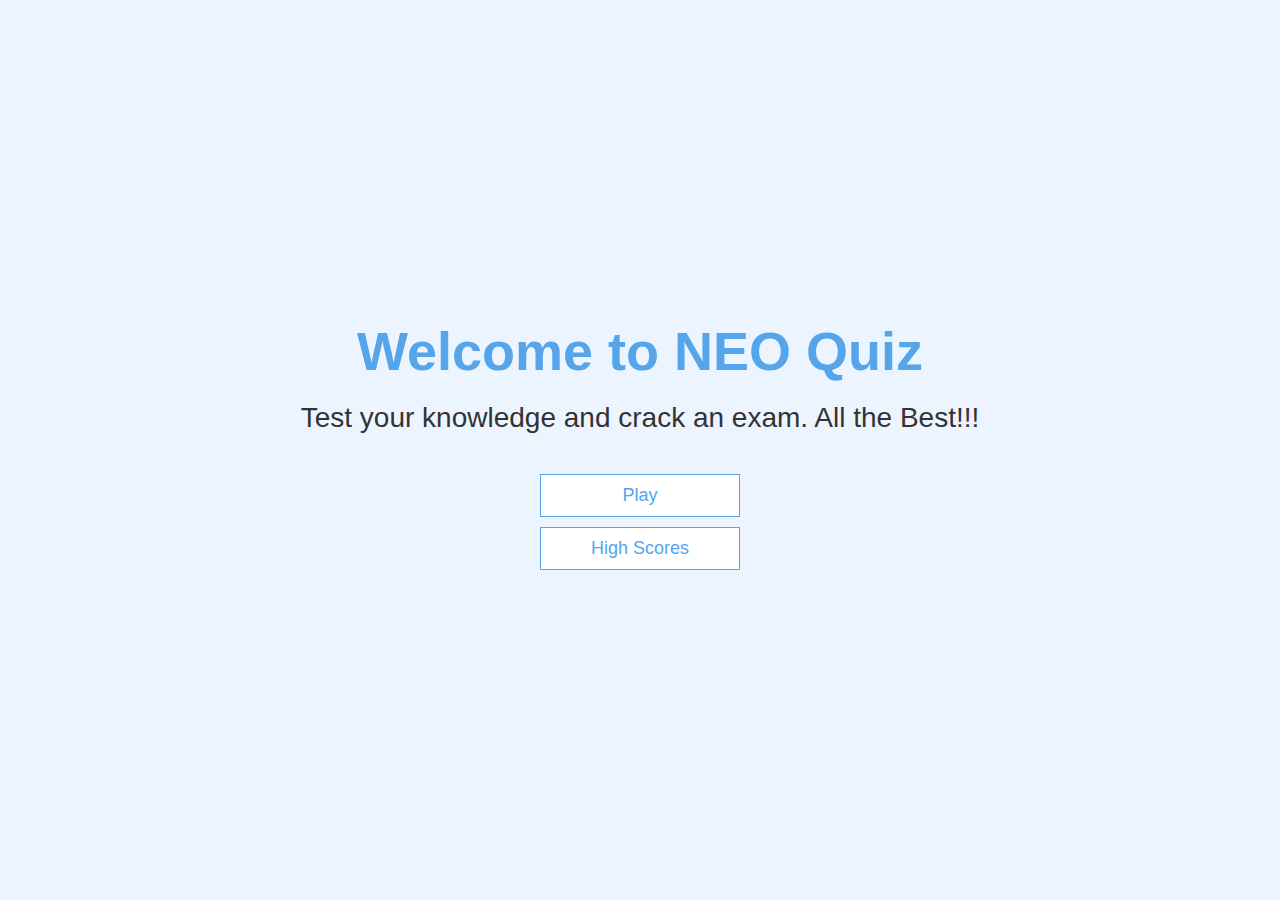
<file: index.html>
<!DOCTYPE html>
<html lang="en">
  <head>
    <meta charset="UTF-8" />
    <meta name="viewport" content="width=device-width, initial-scale=1.0" />
    <meta http-equiv="X-UA-Compatible" content="ie=edge" />
    <title>Quick Quiz</title>
    <link rel="stylesheet" href="app.css" />
  </head>
  <body>
    <div class="container">
      <div id="home" class="flex-center flex-column">
        <h1>Welcome to NEO Quiz</h1>
        <h3>Test your knowledge and crack an exam. All the Best!!!</h3>
        <a class="btn" href="/game.html">Play</a>
        <a class="btn" href="/highscores.html">High Scores</a>
      </div>
    </div>
  </body>
</html>
</file>
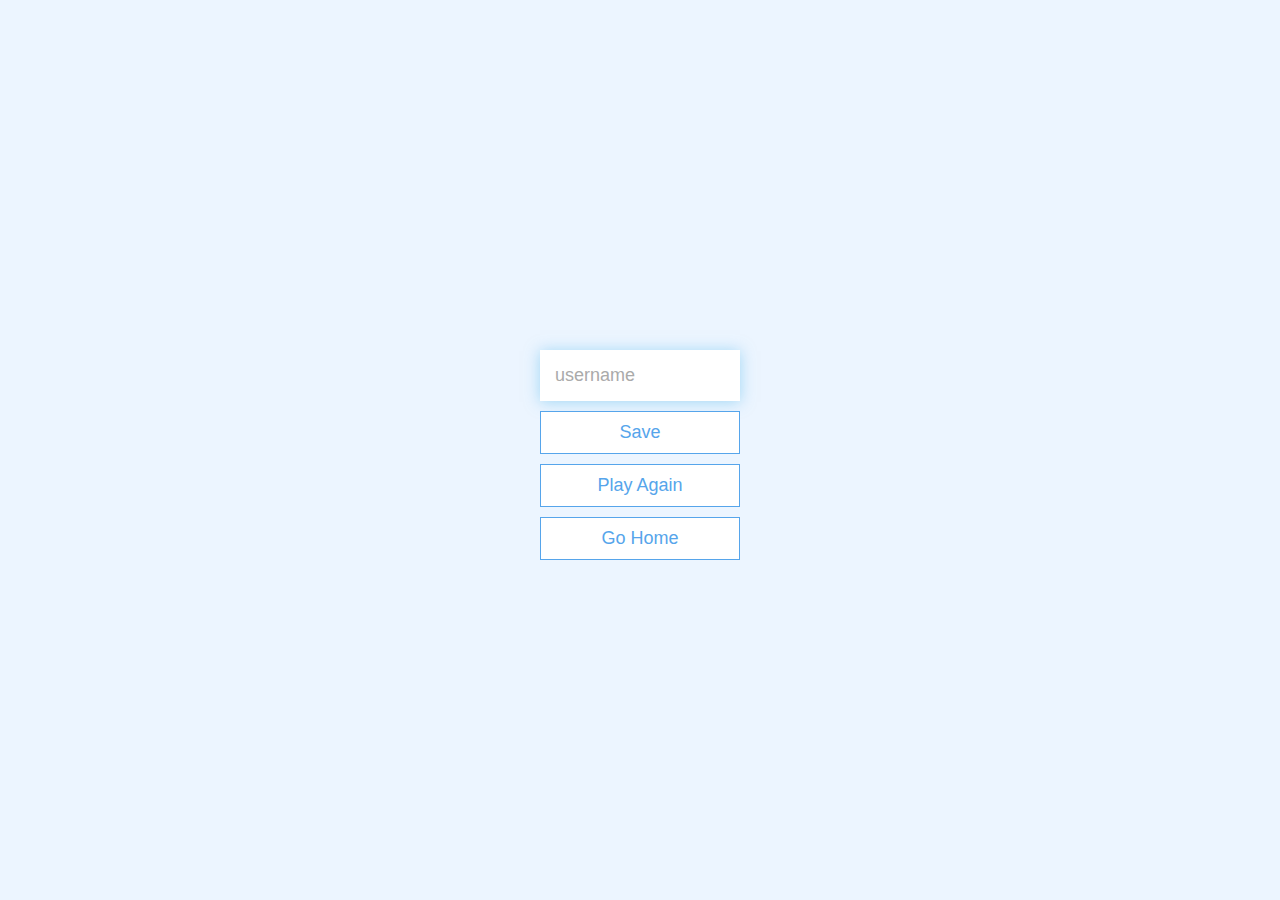
<file: end.html>
<!DOCTYPE html>
<html lang="en">
  <head>
    <meta charset="UTF-8" />
    <meta name="viewport" content="width=device-width, initial-scale=1.0" />
    <meta http-equiv="X-UA-Compatible" content="ie=edge" />
    <title>Congrats!</title>
    <link rel="stylesheet" href="app.css" />
  </head>
  <body>
    <div class="container">
      <div id="end" class="flex-center flex-column">
        <h1 id="finalScore"></h1>
        <form>
          <input
            type="text"
            name="username"
            id="username"
            placeholder="username"
          />
          <button
            type="submit"
            class="btn"
            id="saveScoreBtn"
            onclick="saveHighScore(event)"
            disabled
          >
            Save
          </button>
        </form>
        <a class="btn" href="/game.html">Play Again</a>
        <a class="btn" href="/">Go Home</a>
      </div>
    </div>
    <script src="end.js"></script>
  </body>
</html>
</file>
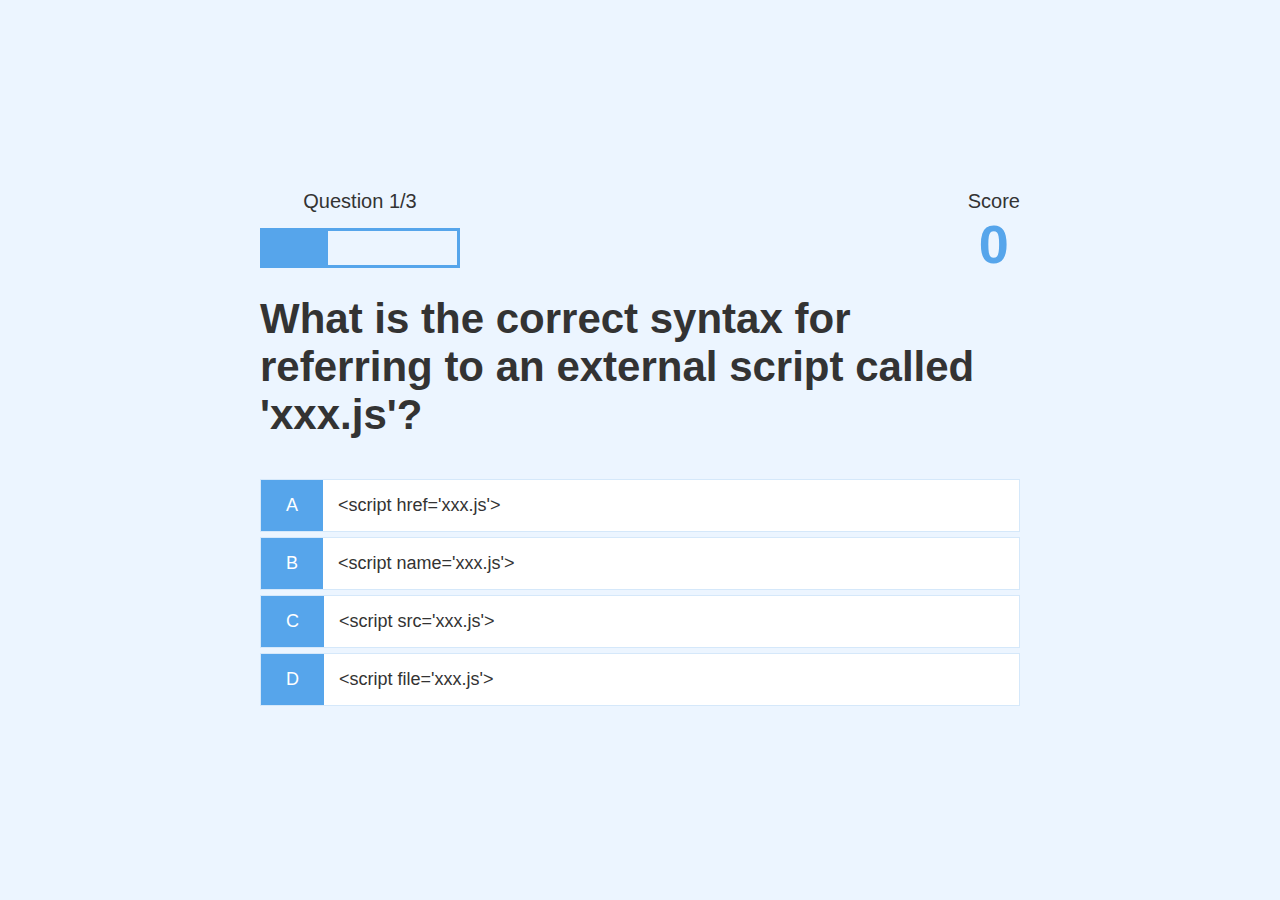
<file: game.html>
<!DOCTYPE html>
<html lang="en">
  <head>
    <meta charset="UTF-8" />
    <meta name="viewport" content="width=device-width, initial-scale=1.0" />
    <meta http-equiv="X-UA-Compatible" content="ie=edge" />
    <title>NEO Quiz - Play</title>
    <link rel="stylesheet" href="app.css" />
    <link rel="stylesheet" href="game.css" />
  </head>
  <body>
    <div class="container">
      <div id="game" class="justify-center flex-column">
        <div id="hud">
          <div id="hud-item">
            <p id="progressText" class="hud-prefix">Question</p>
            <div id="progressBar">
              <div id="progressBarFull"></div>
            </div>
          </div>
          <div id="hud-item">
            <p class="hud-prefix">Score</p>
            <h1 class="hud-main-text" id="score">0</h1>
          </div>
        </div>
        <h2 id="question">What is the answer to this questions?</h2>
        <div class="choice-container">
          <p class="choice-prefix">A</p>
          <p class="choice-text" data-number="1">Choice 1</p>
        </div>
        <div class="choice-container">
          <p class="choice-prefix">B</p>
          <p class="choice-text" data-number="2">Choice 2</p>
        </div>
        <div class="choice-container">
          <p class="choice-prefix">C</p>
          <p class="choice-text" data-number="3">Choice 3</p>
        </div>
        <div class="choice-container">
          <p class="choice-prefix">D</p>
          <p class="choice-text" data-number="4">Choice 4</p>
        </div>
      </div>
    </div>
    <script src="game.js"></script>
  </body>
</html>
</file>
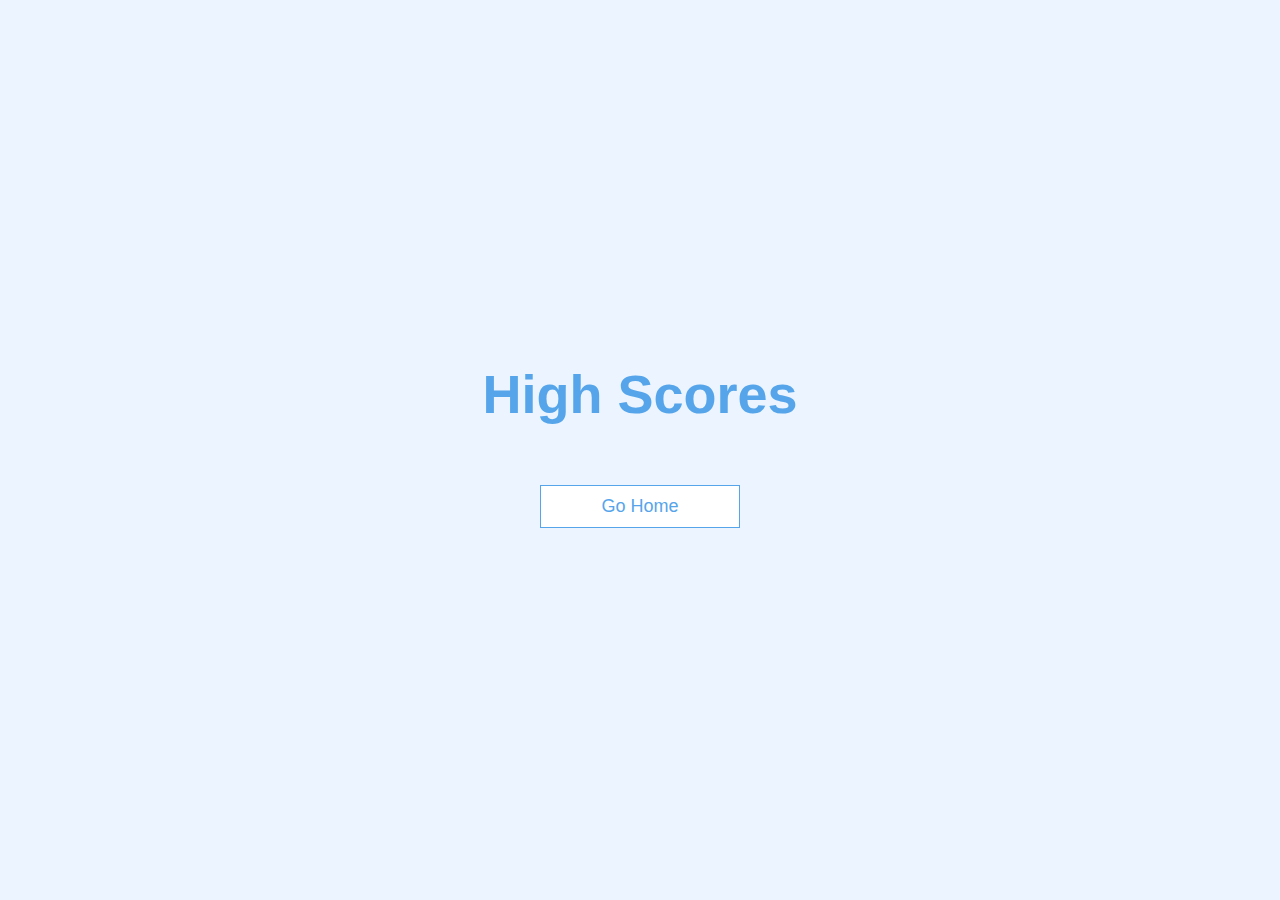
<file: highscores.html>
<!DOCTYPE html>
<html lang="en">
  <head>
    <meta charset="UTF-8" />
    <meta name="viewport" content="width=device-width, initial-scale=1.0" />
    <meta http-equiv="X-UA-Compatible" content="ie=edge" />
    <title>High Scores</title>
    <link rel="stylesheet" href="app.css" />
    <link rel="stylesheet" href="highscores.css" />
  </head>
  <body>
    <div class="container">
      <div id="highScores" class="flex-center flex-column">
        <h1 id="finalScore">High Scores</h1>
        <ul id="highScoresList"></ul>
        <a class="btn" href="/">Go Home</a>
      </div>
    </div>
    <script src="highscores.js"></script>
  </body>
</html>
</file>
<file: app.css>
:root {
  background-color: #ecf5ff;
  font-size: 62.5%;
}

* {
  box-sizing: border-box;
  font-family: Arial, Helvetica, sans-serif;
  margin: 0;
  padding: 0;
  color: #333;
}

h1,
h2,
h3,
h4 {
  margin-bottom: 1rem;
}

h1 {
  font-size: 5.4rem;
  color: #56a5eb;
  margin-bottom: 2rem;
}

h1 > span {
  font-size: 2.4rem;
  font-weight: 500;
}

h2 {
  font-size: 4.2rem;
  margin-bottom: 4rem;
  font-weight: 700;
}

h3 {
  font-size: 2.8rem;
  font-weight: 500;
  margin-bottom: 4rem;
}

/* UTILITIES */

.container {
  width: 100vw;
  height: 100vh;
  display: flex;
  justify-content: center;
  align-items: center;
  max-width: 80rem;
  margin: 0 auto;
  padding: 2rem;
}

.container > * {
  width: 100%;
}

.flex-column {
  display: flex;
  flex-direction: column;
}

.flex-center {
  justify-content: center;
  align-items: center;
}

.justify-center {
  justify-content: center;
}

.text-center {
  text-align: center;
}

.hidden {
  display: none;
}

/* BUTTONS */
.btn {
  font-size: 1.8rem;
  padding: 1rem 0;
  width: 20rem;
  text-align: center;
  border: 0.1rem solid #56a5eb;
  margin-bottom: 1rem;
  text-decoration: none;
  color: #56a5eb;
  background-color: white;
}

.btn:hover {
  cursor: pointer;
  box-shadow: 0 0.4rem 1.4rem 0 rgba(86, 185, 235, 0.5);
  transform: translateY(-0.1rem);
  transition: transform 150ms;
}

.btn[disabled]:hover {
  cursor: not-allowed;
  box-shadow: none;
  transform: none;
}

/* FORMS */
form {
  width: 100%;
  display: flex;
  flex-direction: column;
  align-items: center;
}

input {
  margin-bottom: 1rem;
  width: 20rem;
  padding: 1.5rem;
  font-size: 1.8rem;
  border: none;
  box-shadow: 0 0.1rem 1.4rem 0 rgba(86, 185, 235, 0.5);
}

input::placeholder {
  color: #aaa;
}
</file>
<file: game.css>
.choice-container {
  display: flex;
  margin-bottom: 0.5rem;
  width: 100%;
  font-size: 1.8rem;
  border: 0.1rem solid rgb(86, 165, 235, 0.25);
  background-color: white;
}

.choice-container:hover {
  cursor: pointer;
  box-shadow: 0 0.4rem 1.4rem 0 rgba(86, 185, 235, 0.5);
  transform: translateY(-0.1rem);
  transition: transform 150ms;
}

.choice-prefix {
  padding: 1.5rem 2.5rem;
  background-color: #56a5eb;
  color: white;
}

.choice-text {
  padding: 1.5rem;
  width: 100%;
}

.correct {
  background-color: #28a745;
}

.incorrect {
  background-color: #dc3545;
}

/* HUD */

#hud {
  display: flex;
  justify-content: space-between;
}

.hud-prefix {
  text-align: center;
  font-size: 2rem;
}

.hud-main-text {
  text-align: center;
}

#progressBar {
  width: 20rem;
  height: 4rem;
  border: 0.3rem solid #56a5eb;
  margin-top: 1.5rem;
}

#progressBarFull {
  height: 3.4rem;
  background-color: #56a5eb;
  width: 0%;
}
</file>
<file: highscores.css>
#highScoresList {
  list-style: none;
  padding-left: 0;
  margin-bottom: 4rem;
}

.high-score {
  font-size: 2.8rem;
  margin-bottom: 0.5rem;
}

.high-score:hover {
  transform: scale(1.025);
}
</file>
